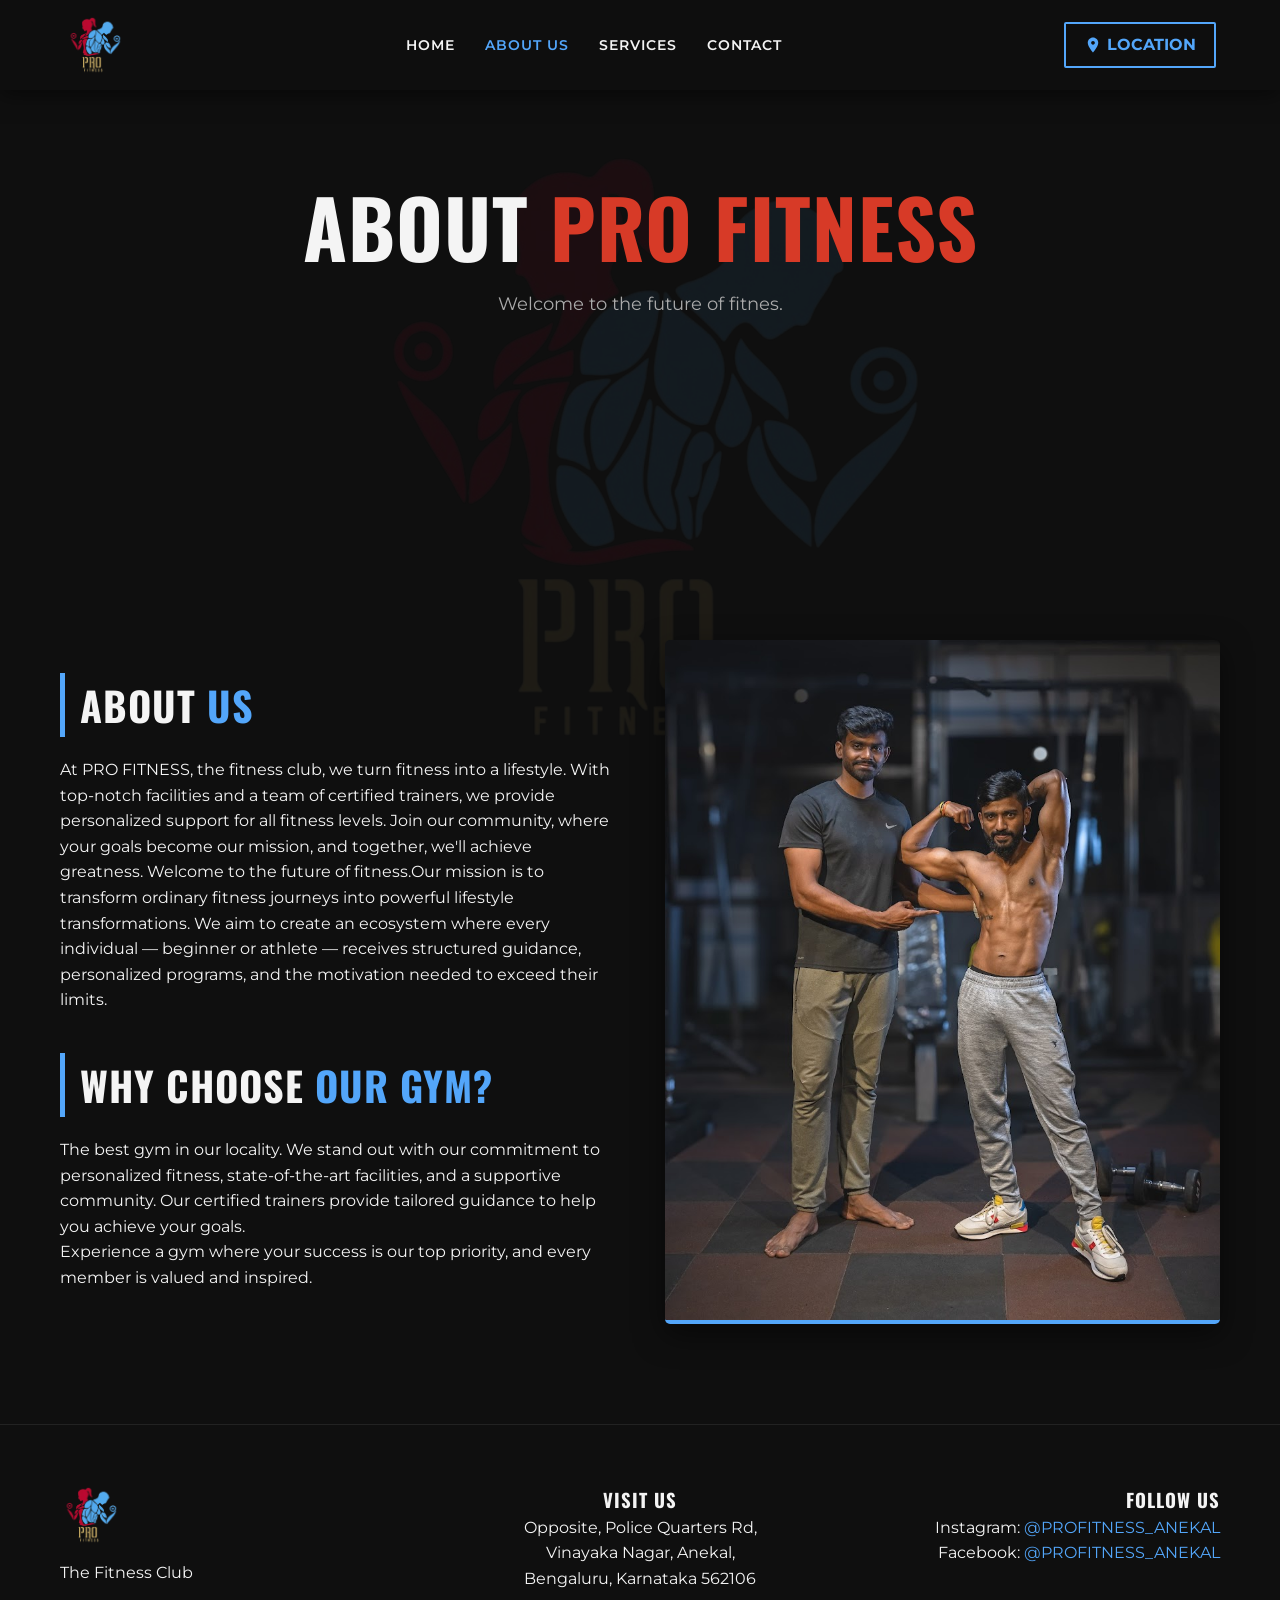
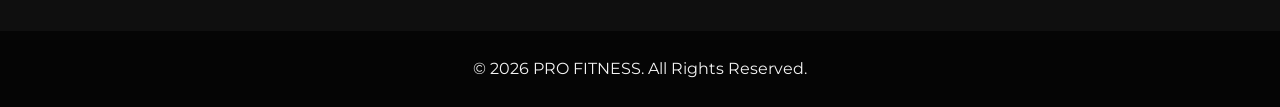
<file: about.html>
<!DOCTYPE html>
<html lang="en">
<head>
    <meta charset="UTF-8">
    <meta name="viewport" content="width=device-width, initial-scale=1.0">
    <title>About Us | PRO FITNESS</title>
    <link href="https://fonts.googleapis.com/css2?family=Montserrat:wght@400;600;800&family=Oswald:wght@500;700&display=swap" rel="stylesheet">
    <link rel="stylesheet" href="style.css">
</head>
<body>

    <div style="position: fixed; top: 0; left: 0; width: 100vw; height: 100vh; background: url('logo.png') no-repeat center center; background-size: 50%; opacity: 0.08; z-index: -1; pointer-events: none;"></div>

    <nav class="navbar">
        <div class="logo">
            <a href="index.html">
                <img src="logo.png" alt="KRATOS Logo" class="nav-logo">
            </a>
        </div>
        <ul class="nav-links">
            <li><a href="index.html">Home</a></li>
            <li><a href="about.html" class="active">About Us</a></li>
            <li><a href="services.html">Services</a></li>
            <li><a href="contact.html">Contact</a></li>
        </ul>
        <a href="contact.html#gym-location" class="btn-nav">
            <svg width="18" height="18" fill="currentColor" viewBox="0 0 24 24"><path d="M12 2C8.13 2 5 5.13 5 9c0 5.25 7 13 7 13s7-7.75 7-13c0-3.87-3.13-7-7-7zm0 9.5c-1.38 0-2.5-1.12-2.5-2.5s1.12-2.5 2.5-2.5 2.5 1.12 2.5 2.5-1.12 2.5-2.5 2.5z"/></svg>
            Location
        </a>
    </nav>

    <header id="hero" style="height: 60vh; position: relative; background: transparent !important;">
        <div class="hero-content" style="position: relative; z-index: 2;">
            <h1 class="glitch-text">ABOUT <span>PRO FITNESS</span></h1>
            <p>Welcome to the future of fitnes.</p>
        </div>
    </header>

    <section class="section-padding" style="background: transparent !important;">
        <div class="container about-grid">
            <div class="about-text">
                <h2>ABOUT <span>US</span></h2>
                <p>At PRO FITNESS, the fitness club, we turn fitness into a lifestyle. With top-notch facilities and a team of certified trainers, we provide personalized support for all fitness levels. Join our community, where your goals become our mission, and together, we'll achieve greatness. Welcome to the future of fitness.Our mission is to transform ordinary fitness journeys into powerful lifestyle transformations. We aim to create an ecosystem where every individual — beginner or athlete — receives structured guidance, personalized programs, and the motivation needed to exceed their limits.</p>
                
                <h2 class="mt-2">WHY CHOOSE <span>OUR GYM?</span></h2>
                <p>The best gym in our locality. We stand out with our commitment to personalized fitness, state-of-the-art facilities, and a supportive community. Our certified trainers provide tailored guidance to help you achieve your goals.</p>
                <p>Experience a gym where your success is our top priority, and every member is valued and inspired.</p>
            </div>
            
            <div class="about-image">
                <img src="pt.jpg" alt=" ProFTeamitness Photo here" class="team-img">
            </div>
        </div>
    </section>

    <footer id="contact">
        <div class="container footer-content" style="display: flex; flex-wrap: wrap; justify-content: space-between; align-items: flex-start; gap: 30px;">
            
            <div class="footer-brand" style="flex: 1; min-width: 250px; text-align: left;">
                <img src="logo.png" alt="PRO FITNESS Logo" style="height: 60px; margin-bottom: 15px;">
                <p>The Fitness Club</p>
            </div>
            
            <div class="footer-address" style="flex: 1; min-width: 250px; text-align: center;">
                <h3>Visit Us</h3>
                <p>Opposite, Police Quarters Rd,<br> Vinayaka Nagar, Anekal, <br> Bengaluru, Karnataka 562106</p>
            </div>
            
            <div class="footer-social" style="flex: 1; min-width: 250px; text-align: right;">
                <h3>Follow Us</h3>
                <p>Instagram: <a href="https://www.instagram.com/profitness_anekal/" target="_blank" style="color: var(--brand-blue);">@PROFITNESS_ANEKAL</a></p>
                <p>Facebook: <a href="https://www.facebook.com/profitness_anekal/" target="_blank" style="color: var(--brand-blue);">@PROFITNESS_ANEKAL</a></p>
            </div>
            
        </div>
        
        <div class="footer-bottom">
            <p>&copy; 2026 PRO FITNESS. All Rights Reserved.</p>
        </div>
    </footer>

</body>
</html>
</file>
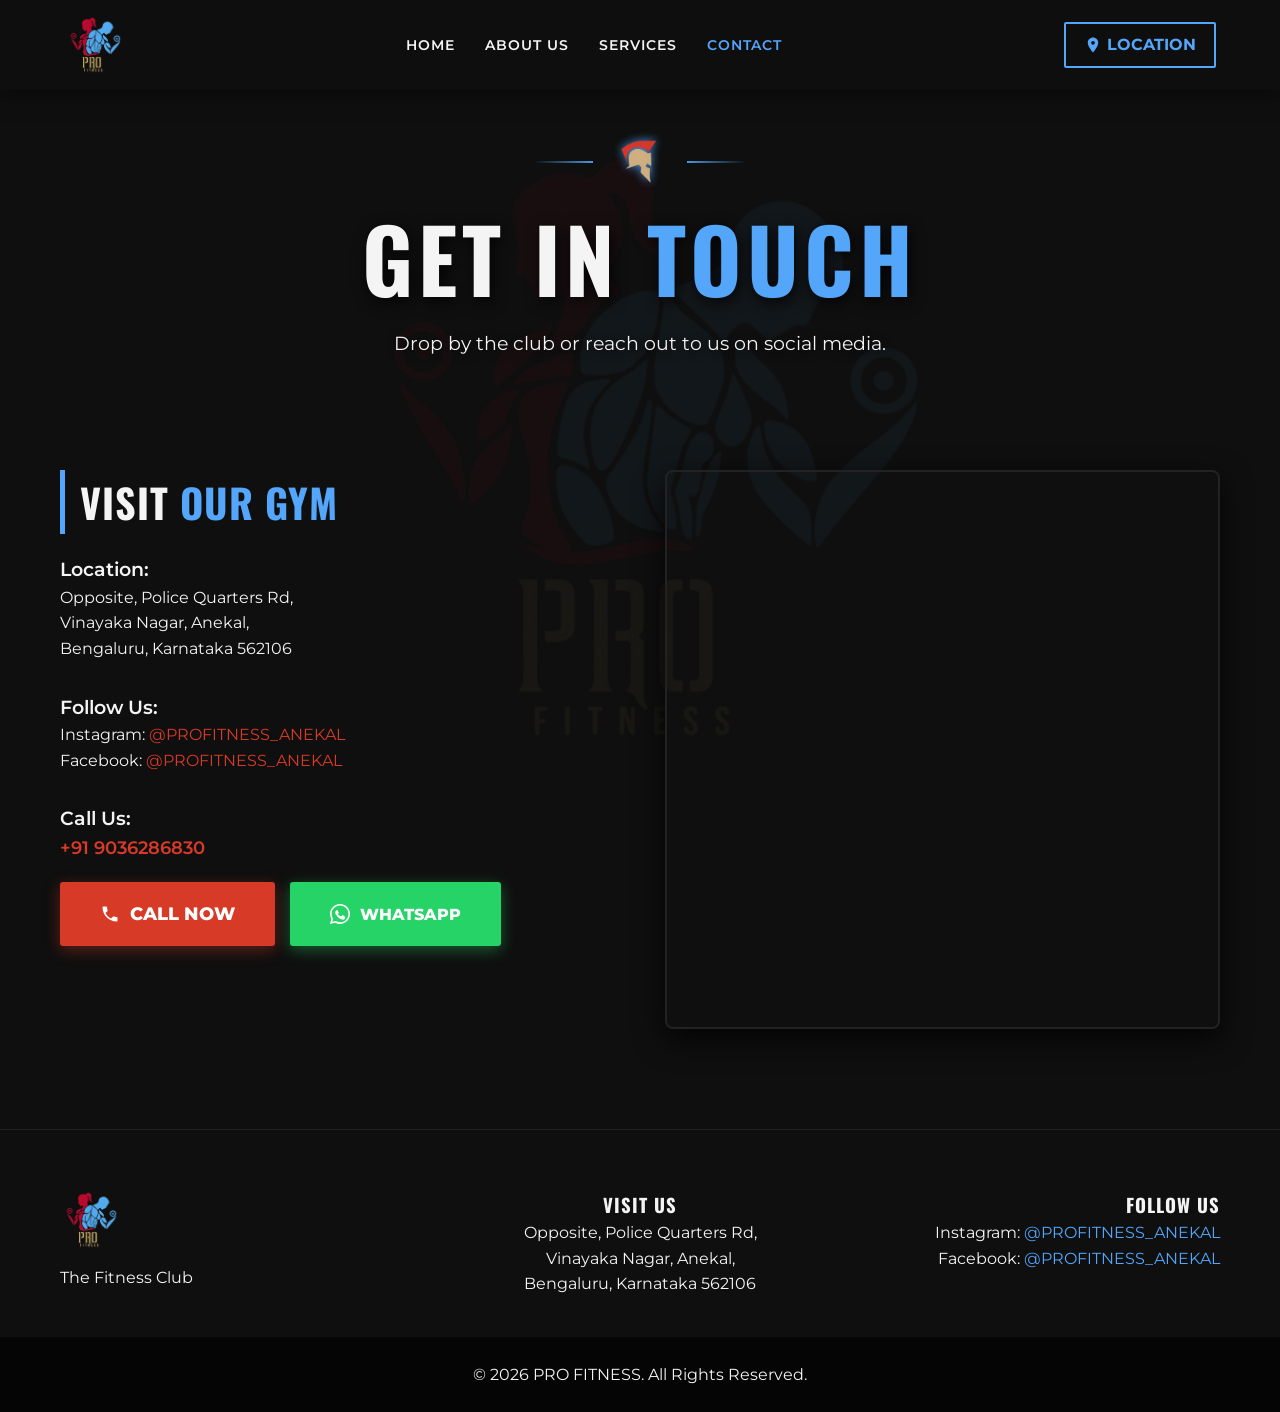
<file: contact.html>
<!DOCTYPE html>
<html lang="en">
<head>
    <meta charset="UTF-8">
    <meta name="viewport" content="width=device-width, initial-scale=1.0">
    <title>Contact Us | PRO FITNESS</title>
    <link href="https://fonts.googleapis.com/css2?family=Montserrat:wght@400;600;800&family=Oswald:wght@500;700&display=swap" rel="stylesheet">
    <link rel="stylesheet" href="style.css?v=10">
</head>
<body>

    <div style="position: fixed; top: 0; left: 0; width: 100vw; height: 100vh; background: url('logo.png') no-repeat center center; background-size: 50%; opacity: 0.05; z-index: -1; pointer-events: none;"></div>

    <nav class="navbar">
        <div class="logo">
            <a href="index.html">
                <img src="logo.png" alt="PRO FITNESS Logo" class="nav-logo">
            </a>
        </div>
        <ul class="nav-links">
            <li><a href="index.html">Home</a></li>
            <li><a href="about.html">About Us</a></li>
            <li><a href="services.html">Services</a></li>
            <li><a href="contact.html" class="active">Contact</a></li>
        </ul>
       <a href="contact.html#gym-location" class="btn-nav">
            <svg width="18" height="18" fill="currentColor" viewBox="0 0 24 24"><path d="M12 2C8.13 2 5 5.13 5 9c0 5.25 7 13 7 13s7-7.75 7-13c0-3.87-3.13-7-7-7zm0 9.5c-1.38 0-2.5-1.12-2.5-2.5s1.12-2.5 2.5-2.5 2.5 1.12 2.5 2.5-1.12 2.5-2.5 2.5z"/></svg>
            Location
        </a>
        </a>
    </nav>

    <header id="hero" style="height: 50vh; position: relative; background: transparent !important; margin-top: 0 !important; padding: 120px 20px 40px; min-height: auto;">
        <div class="hero-content" style="position: relative; z-index: 2; margin: 0 auto;">
            
            <div style="display: flex; align-items: center; justify-content: center; gap: 20px; margin-bottom: 25px; opacity: 0.9;">
                <div style="height: 2px; width: 60px; background: linear-gradient(90deg, transparent, var(--brand-blue));"></div>
                <img src="helmet.png" alt="PRO FITNESS Icon" style="height: 45px; width: auto; filter: drop-shadow(0px 0px 5px var(--brand-blue));">
                <div style="height: 2px; width: 60px; background: linear-gradient(-90deg, transparent, var(--brand-blue));"></div>
            </div>

            <h1 class="glitch-text" style="font-size: 5.5rem; letter-spacing: 5px; margin-bottom: 20px; text-shadow: 2px 4px 15px rgba(0,0,0,0.8);">GET IN <span style="color: var(--brand-blue);">TOUCH</span></h1>
            <p style="font-size: 1.2rem; max-width: 800px; margin: 0 auto 30px auto; color: var(--text-light); line-height: 1.8; text-shadow: 1px 2px 10px rgba(0,0,0,0.8);">
                Drop by the club or reach out to us on social media.
            </p>
        </div>
    </header>

    <section class="section-padding" style="background: transparent !important; padding-top: 20px;">
        <div class="container about-grid" style="align-items: start;">
            
            <div class="about-text">
                <h2>VISIT <span style="color: var(--brand-blue);">OUR GYM</span></h2>
                
                <p style="font-size: 1.2rem; color: var(--text-light); font-weight: 600; margin-top: 20px;">Location:</p>
                <p>Opposite, Police Quarters Rd,<br> Vinayaka Nagar, Anekal, <br> Bengaluru, Karnataka 562106</p>
                
                <p style="font-size: 1.2rem; color: var(--text-light); font-weight: 600; margin-top: 30px;">Follow Us:</p>
                <p>Instagram: <a href="https://www.instagram.com/profitness_anekal/" target="_blank" style="color: var(--brand-red);">@PROFITNESS_ANEKAL</a></p>
                <p>Facebook: <a href="https://www.facebook.com/profitness_anekal/" target="_blank" style="color: var(--brand-red);">@PROFITNESS_ANEKAL</a></p>

                <p style="font-size: 1.2rem; color: var(--text-light); font-weight: 600; margin-top: 30px;">Call Us:</p>
                <p style="color: var(--brand-red); font-size: 1.1rem; font-weight: 600;">+91 9036286830</p> 
                
                <div style="display: flex; gap: 15px; margin-top: 20px; flex-wrap: wrap;">
                    <a href="tel:+919036286830" class="btn-primary" style="display: flex; align-items: center; gap: 10px;">
                        <svg width="20" height="20" fill="currentColor" viewBox="0 0 24 24"><path d="M6.62 10.79c1.44 2.83 3.76 5.14 6.59 6.59l2.2-2.2c.27-.27.67-.36 1.02-.24 1.12.37 2.33.57 3.57.57.55 0 1 .45 1 1V20c0 .55-.45 1-1 1-9.39 0-17-7.61-17-17 0-.55.45-1 1-1h3.5c.55 0 1 .45 1 1 0 1.25.2 2.45.57 3.57.11.35.03.74-.25 1.02l-2.2 2.2z"/></svg>
                        Call Now
                    </a>
                    <a href="https://wa.me/919036286830" class="btn-whatsapp" style="display: flex; align-items: center; gap: 10px; background: #25D366; color: white; padding: 18px 40px; font-weight: 800; text-transform: uppercase; border-radius: 3px; box-shadow: 0 4px 15px rgba(37, 211, 102, 0.4);" target="_blank">
                        <svg width="20" height="20" fill="currentColor" viewBox="0 0 24 24"><path d="M12.031 0C5.394 0 .016 5.38.016 12.016c0 2.122.553 4.195 1.605 6.01L.004 24l6.115-1.604c1.765 1.006 3.767 1.536 5.912 1.536 6.637 0 12.016-5.38 12.016-12.016S18.668 0 12.031 0zm-.016 21.936c-1.802 0-3.567-.485-5.115-1.403l-.367-.217-3.804.997 1.015-3.708-.238-.378c-1.007-1.595-1.537-3.447-1.537-5.337 0-5.534 4.503-10.038 10.046-10.038 5.538 0 10.041 4.504 10.041 10.038 0 5.535-4.503 10.046-10.041 10.046zm5.518-7.546c-.302-.152-1.788-.883-2.065-.985-.276-.1-.477-.152-.678.151-.201.303-.78 1.01-.955 1.214-.175.204-.351.23-.653.078-1.512-.765-2.613-1.41-3.64-2.822-.224-.306.223-.284.664-.847.102-.128.152-.256.227-.408.075-.152.038-.28-.038-.432-.075-.151-.678-1.635-.928-2.24-.243-.59-.49-.51-.678-.52-.175-.01-.377-.01-.578-.01-.201 0-.528.076-.804.38-.276.303-1.054 1.03-1.054 2.513 0 1.482 1.08 2.916 1.231 3.118.151.204 2.126 3.245 5.148 4.549 1.956.845 2.76.758 3.264.634.618-.152 1.788-.731 2.039-1.438.251-.708.251-1.314.175-1.44-.076-.126-.276-.202-.578-.354z"/></svg>
                        WhatsApp
                    </a>
                </div>
            </div>
            
            <div id="gym-location" style="position: relative; width: 100%; padding-top: 100%; border-radius: 8px; overflow: hidden; box-shadow: 0 10px 30px rgba(0,0,0,0.8); border: 2px solid #222;">
                
                <iframe src="https://www.google.com/maps/embed?pb=!1m18!1m12!1m3!1d3892.0044586084296!2d77.69673447536918!3d12.713131720491738!2m3!1f0!2f0!3f0!3m2!1i1024!2i768!4f13.1!3m3!1m2!1s0x3bae6f398ac0c3a3%3A0xd7c92bd30df17b50!2sPRO%20FITNESS!5e0!3m2!1sen!2sin!4v1774434881921!5m2!1sen!2sin" 
                style="position: absolute; top: 0; left: 0; width: 100%; height: 100%; border: 0;" allowfullscreen="" loading="lazy" referrerpolicy="no-referrer-when-downgrade"></iframe>
                
            </div>

        </div>
    </section>

    <footer id="contact">
        <div class="container footer-content" style="display: flex; flex-wrap: wrap; justify-content: space-between; align-items: flex-start; gap: 30px;">
            <div class="footer-brand" style="flex: 1; min-width: 250px; text-align: left;">
                <img src="logo.png" alt="PRO FITNESS Logo" style="height: 60px; margin-bottom: 15px;">
                <p>The Fitness Club</p>
            </div>
            <div class="footer-address" style="flex: 1; min-width: 250px; text-align: center;">
                <h3>Visit Us</h3>
                <p>Opposite, Police Quarters Rd,<br> Vinayaka Nagar, Anekal, <br> Bengaluru, Karnataka 562106</p>
            </div>
            <div class="footer-social" style="flex: 1; min-width: 250px; text-align: right;">
                <h3>Follow Us</h3>
                <p>Instagram: <a href="https://www.instagram.com/profitness_anekal/" target="_blank" style="color: var(--brand-blue);">@PROFITNESS_ANEKAL</a></p>
                <p>Facebook: <a href="https://www.facebook.com/profitness_anekal/" target="_blank" style="color: var(--brand-blue);">@PROFITNESS_ANEKAL</a></p>
            </div>
        </div>
        <div class="footer-bottom">
            <p>&copy; 2026 PRO FITNESS. All Rights Reserved.</p>
        </div>
    </footer>

</body>
</html>
</file>
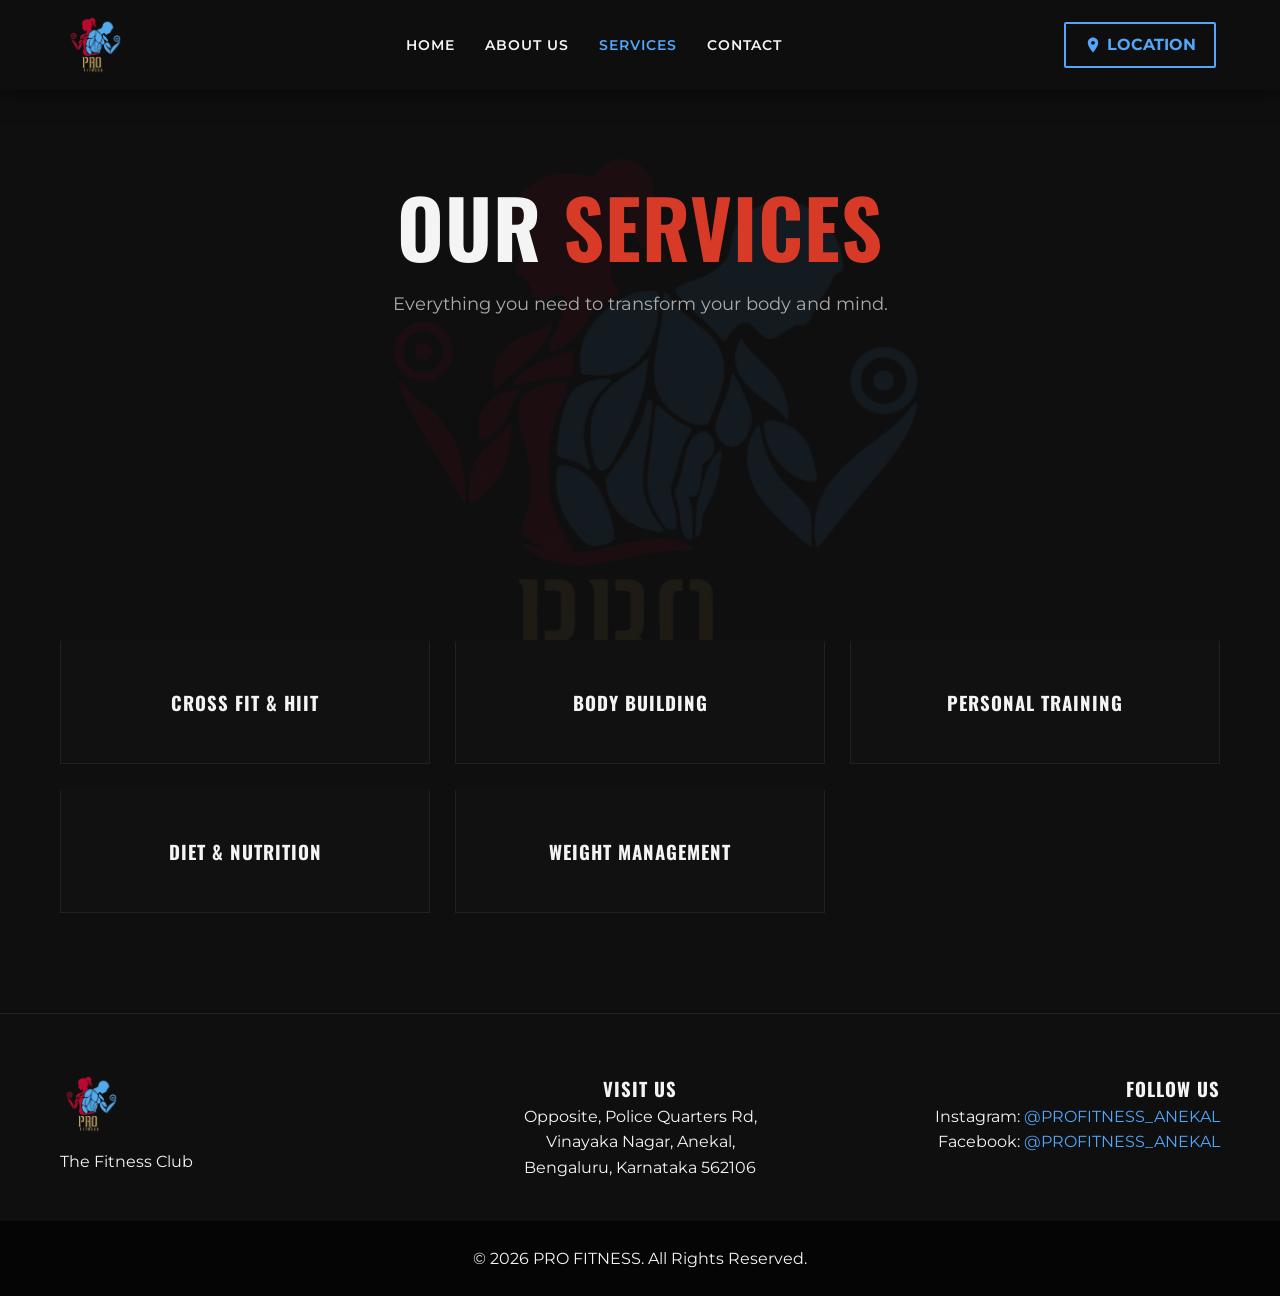
<file: services.html>
<!DOCTYPE html>
<html lang="en">
<head>
    <meta charset="UTF-8">
    <meta name="viewport" content="width=device-width, initial-scale=1.0">
    <title>Our Services | PRO FITNESS</title>
    <link href="https://fonts.googleapis.com/css2?family=Montserrat:wght@400;600;800&family=Oswald:wght@500;700&display=swap" rel="stylesheet">
    <link rel="stylesheet" href="style.css">
</head>
<body>

    <div style="position: fixed; top: 0; left: 0; width: 100vw; height: 100vh; background: url('logo.png') no-repeat center center; background-size: 50%; opacity: 0.08; z-index: -1; pointer-events: none;"></div>

    <nav class="navbar">
        <div class="logo">
            <a href="index.html">
                <img src="logo.png" alt="KRATOS Logo" class="nav-logo">
            </a>
        </div>
        <ul class="nav-links">
            <li><a href="index.html">Home</a></li>
            <li><a href="about.html">About Us</a></li>
            <li><a href="services.html" class="active">Services</a></li>
            <li><a href="contact.html">Contact</a></li>
        </ul>
        <a href="contact.html#gym-location" class="btn-nav">
            <svg width="18" height="18" fill="currentColor" viewBox="0 0 24 24"><path d="M12 2C8.13 2 5 5.13 5 9c0 5.25 7 13 7 13s7-7.75 7-13c0-3.87-3.13-7-7-7zm0 9.5c-1.38 0-2.5-1.12-2.5-2.5s1.12-2.5 2.5-2.5 2.5 1.12 2.5 2.5-1.12 2.5-2.5 2.5z"/></svg>
            Location
        </a>
    </nav>

    <header id="hero" style="height: 60vh; position: relative; background: transparent !important;">
        <div class="hero-content" style="position: relative; z-index: 2;">
            <h1 class="glitch-text">OUR <span>SERVICES</span></h1>
            <p>Everything you need to transform your body and mind.</p>
        </div>
    </header>

    <section class="section-padding" style="background: transparent !important;">
        <div class="container">
            <div class="services-grid">
                <a href="crossfit.html" class="service-card"><h3>Cross Fit & HIIT</h3></a>
                <a href="bodybuilding.html" class="service-card"><h3>Body Building</h3></a>
                <a href="personal-training.html" class="service-card"><h3>Personal Training</h3></a>
                <a href="diet-nutrition.html" class="service-card"><h3>Diet & Nutrition</h3></a>
                <a href="weight-management.html" class="service-card"><h3>Weight Management</h3></a>
                
            </div>
        </div>
    </section>

   <footer id="contact">
        <div class="container footer-content" style="display: flex; flex-wrap: wrap; justify-content: space-between; align-items: flex-start; gap: 30px;">
            
            <div class="footer-brand" style="flex: 1; min-width: 250px; text-align: left;">
                <img src="logo.png" alt="PRO FITNESS Logo" style="height: 60px; margin-bottom: 15px;">
                <p>The Fitness Club</p>
            </div>
            
            <div class="footer-address" style="flex: 1; min-width: 250px; text-align: center;">
                <h3>Visit Us</h3>
                <p>Opposite, Police Quarters Rd,<br> Vinayaka Nagar, Anekal, <br> Bengaluru, Karnataka 562106</p>
            </div>
            
            <div class="footer-social" style="flex: 1; min-width: 250px; text-align: right;">
                <h3>Follow Us</h3>
                <p>Instagram: <a href="https://www.instagram.com/profitness_anekal/" target="_blank" style="color: var(--brand-blue);">@PROFITNESS_ANEKAL</a></p>
                <p>Facebook: <a href="https://www.facebook.com/profitness_anekal/" target="_blank" style="color: var(--brand-blue);">@PROFITNESS_ANEKAL</a></p>
            </div>
            
        </div>
        
        <div class="footer-bottom">
            <p>&copy; 2026 PRO FITNESS. All Rights Reserved.</p>
        </div>
    </footer>
</body>
</html>
</file>
<file: style.css>
/* =========================================
   1. GLOBAL RESET & BRAND VARIABLES
   ========================================= */
:root {
    /* PRO FITNESS BRAND COLORS */
    --brand-blue: #53A6FA;      /* From muscle silhouette */
    --brand-red: #D73A27;       /* From "PRO" text */
    --brand-red-hover: #b02e1f;
    
    /* BACKGROUNDS */
    --bg-dark: #0f0f0f;
    --bg-darker: #050505;
    
    /* TEXT */
    --text-light: #f4f4f4;
    --text-muted: #aaaaaa;
    
    /* FONTS */
    --font-heading: 'Oswald', sans-serif;
    --font-body: 'Montserrat', sans-serif;

    /* COMPATIBILITY ALIASES (Keeps old HTML working) */
    --kratos-green: var(--brand-blue); 
    --kratos-green-hover: #4295e8;
    --kratos-gold: var(--brand-red); 
}

* {
    margin: 0;
    padding: 0;
    box-sizing: border-box;
}

html, body {
    scroll-behavior: smooth;
    overflow-x: hidden; /* Prevents side-scrolling */
    width: 100%;
}

body {
    background-color: var(--bg-dark);
    color: var(--text-light);
    font-family: var(--font-body);
    line-height: 1.6;
}

h1, h2, h3 {
    font-family: var(--font-heading);
    text-transform: uppercase;
    letter-spacing: 1px;
}

/* Accent for spans inside headings */
span {
    color: var(--brand-blue);
}

a {
    text-decoration: none;
    color: var(--text-light);
    transition: 0.3s ease;
}

img, iframe, video {
    max-width: 100%;
    height: auto;
    display: block;
}

/* =========================================
   2. LAYOUT UTILITIES
   ========================================= */
.container {
    max-width: 1200px;
    margin: 0 auto;
    padding: 0 20px;
}

.section-padding {
    padding: 100px 0;
}

.text-center { text-align: center; }
.mt-2 { margin-top: 40px; }
.dark-bg { background-color: var(--bg-darker); }

/* =========================================
   3. NAVIGATION (Clean Header)
   ========================================= */
.navbar {
    display: flex;
    justify-content: space-between;
    align-items: center;
    padding: 15px 5%;
    background: rgba(15, 15, 15, 0.98);
    position: fixed;
    width: 100%;
    top: 0;
    z-index: 1000;
    border-bottom: none; /* Red line removed as requested */
    box-shadow: 0 4px 20px rgba(0,0,0,0.5);
}

.nav-logo {
    height: 60px; 
    width: auto;
    transition: 0.3s ease;
}

.nav-logo:hover {
    transform: scale(1.05); 
}

.nav-links {
    display: flex;
    list-style: none;
    gap: 30px;
}

.nav-links a {
    font-weight: 600;
    font-size: 0.9rem;
    text-transform: uppercase;
    letter-spacing: 1px;
}

.nav-links a:hover, .nav-links a.active {
    color: var(--brand-blue);
}

.btn-nav {
    border: 2px solid var(--brand-blue);
    padding: 8px 18px;
    color: var(--brand-blue);
    font-weight: 700;
    text-transform: uppercase;
    border-radius: 2px;
    /* Moved from HTML to CSS so mobile can hide it */
    display: flex; 
    align-items: center; 
    gap: 5px;
}

.btn-nav:hover {
    background: var(--brand-blue);
    color: #000;
}

/* =========================================
   4. HERO SECTION
   ========================================= */
#hero {
    height: 100vh;
    display: flex;
    align-items: center;
    justify-content: center;
    text-align: center;
    padding: 0 20px;
}

.hero-content h1 {
    font-size: clamp(2.5rem, 8vw, 5rem);
    line-height: 1.1;
    margin-bottom: 20px;
}

.hero-content h1 span {
    color: var(--brand-red); /* "THE FITNESS CLUB" or "PRO" highlight */
}

.hero-content p {
    font-size: 1.1rem;
    color: var(--text-muted);
    max-width: 700px;
    margin: 0 auto 40px auto;
}

.btn-primary {
    background: var(--brand-red);
    color: #fff;
    padding: 18px 40px;
    font-size: 1.1rem;
    font-weight: 800;
    text-transform: uppercase;
    border-radius: 3px;
    box-shadow: 0 4px 15px rgba(215, 58, 39, 0.4);
    border: none;
    cursor: pointer;
    display: inline-block;
}

.btn-primary:hover {
    background: var(--brand-red-hover);
    box-shadow: 0 6px 20px rgba(215, 58, 39, 0.6);
    transform: translateY(-3px);
}

/* =========================================
   5. SECTIONS (About, Services, Contact)
   ========================================= */
.about-grid {
    display: grid;
    grid-template-columns: 1fr 1fr;
    gap: 50px;
    align-items: center;
}

.about-text h2 {
    font-size: 2.5rem;
    margin-bottom: 20px;
    border-left: 5px solid var(--brand-blue);
    padding-left: 15px;
}

.team-img, .about-image video {
    width: 100%; 
    border-radius: 5px;   
    box-shadow: 0 10px 30px rgba(0,0,0,0.5); 
    border-bottom: 4px solid var(--brand-blue);
}

.services-grid {
    display: grid;
    grid-template-columns: repeat(auto-fit, minmax(280px, 1fr));
    gap: 25px;
}

.service-card {
    background: #111;
    border: 1px solid #222;
    padding: 45px 25px;
    text-align: center;
    border-top: 3px solid transparent;
}

.service-card:hover {
    background: #1a1a1a;
    border-top: 3px solid var(--brand-red);
    transform: translateY(-10px);
}

.contact-form-container {
    background: #111;
    padding: 40px;
    border-top: 4px solid var(--brand-blue);
}

.booking-form input, .booking-form select {
    width: 100%;
    padding: 15px;
    margin-bottom: 20px;
    background: #1a1a1a;
    border: 1px solid #333;
    color: #fff;
}

.booking-form input:focus {
    border-color: var(--brand-blue);
    outline: none;
}

/* =========================================
   6. TICKER & FOOTER
   ======================================== */
.scrolling-ticker {
    background-color: var(--brand-blue); 
    padding: 15px 0;
    display: flex; 
    overflow: hidden;
    white-space: nowrap;
}

.ticker-content {
    display: flex;
    flex-shrink: 0; 
    min-width: 100%;
    animation: scrollTicker 20s linear infinite; 
}

.ticker-content span {
    margin: 0 40px;
    font-size: 1.3rem;
    font-weight: 800;
    color: #000;
}

@keyframes scrollTicker {
    0% { transform: translateX(0); }
    100% { transform: translateX(-100%); }
}

footer {
    background: var(--bg-dark);
    border-top: 1px solid #222;
    padding: 60px 0 0;
}

.footer-bottom {
    text-align: center;
    padding: 25px;
    background: #050505;
    margin-top: 40px;
}

/* =========================================
   7. ULTRA-STRICT MOBILE RESPONSIVENESS
   ========================================= */
@media (max-width: 768px) {
    .navbar {
        flex-direction: column;
        padding: 10px;
        gap: 10px;
    }

    .nav-logo { height: 45px; }

    .nav-links { gap: 15px; }

    .hero-content h1 { font-size: 2.8rem; }

    .about-grid {
        display: flex;
        flex-direction: column;
        text-align: center;
    }

    .about-text h2 {
        border-left: none;
        border-bottom: 4px solid var(--brand-blue);
        display: inline-block;
        padding: 0 0 10px 0;
    }

    .btn-primary { width: 100%; }
    
    .scrolling-ticker { margin-top: 105px !important; }
}
</file>
